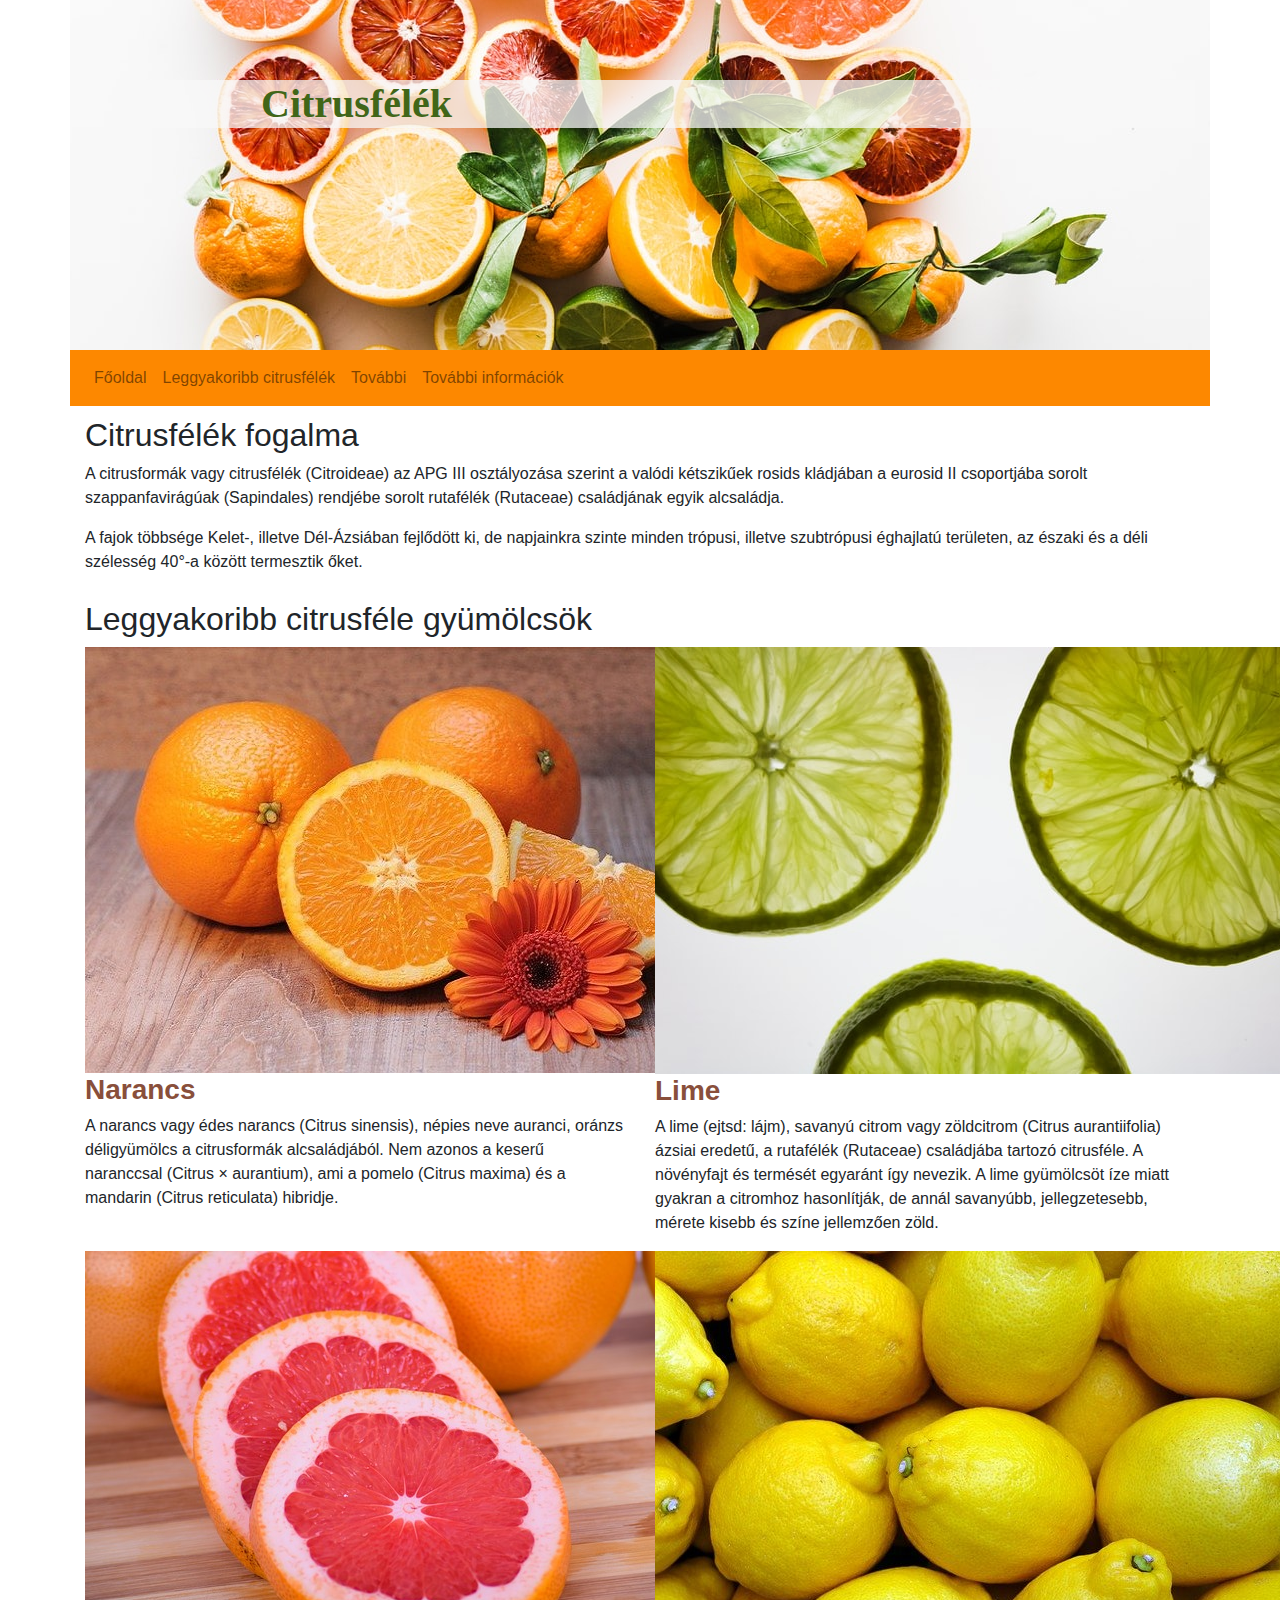
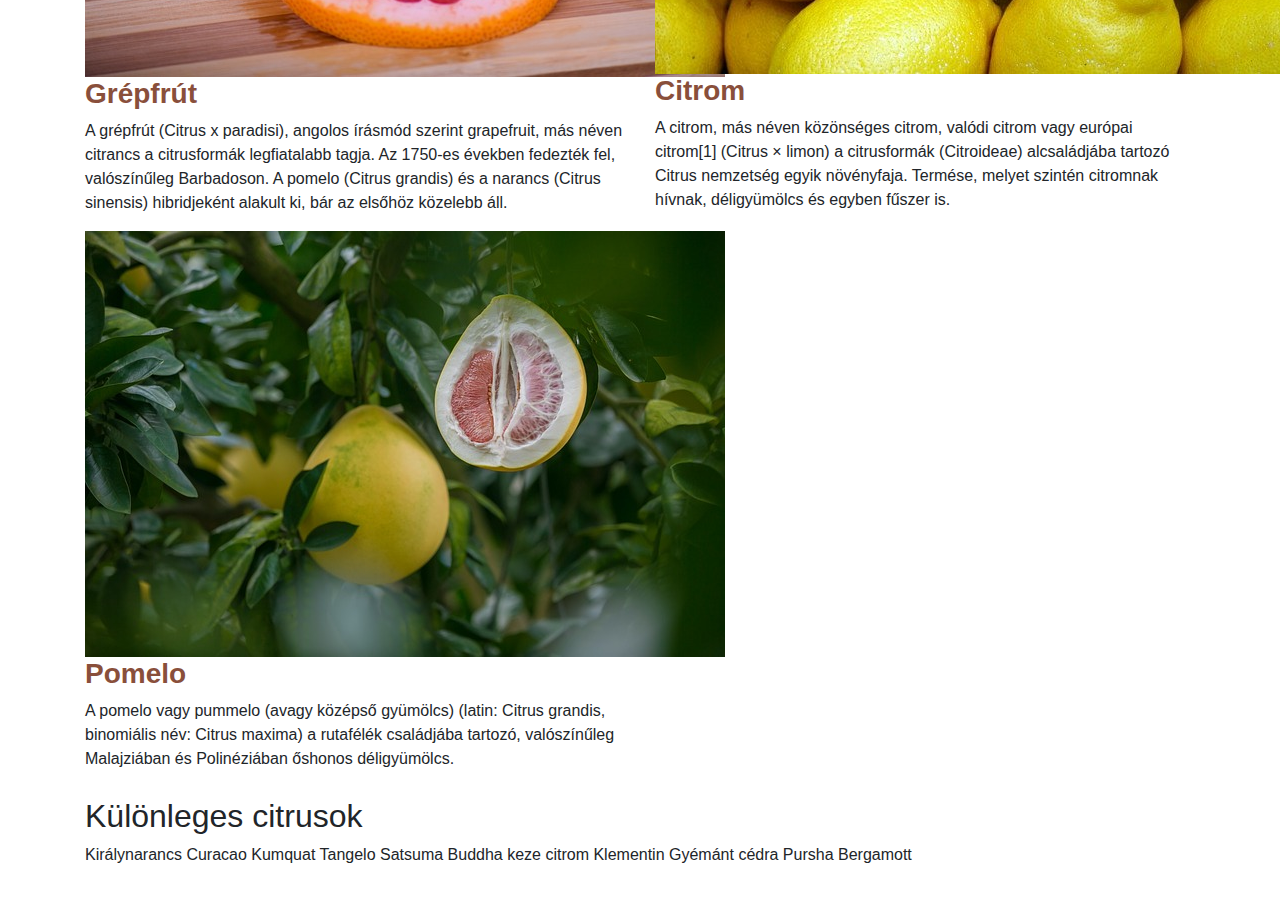
<file: index.html>
<!DOCTYPE html>
<html lang="hu">

<head>
    <meta charset="utf-8">    
    <meta name="viewport" content="width=device-width, initial-scale=1, shrink-to-fit=no">    
    <link rel="stylesheet" href="bootstrap/css/bootstrap.min.css">    
    <link rel="stylesheet" href="css/style.css">
    <title>Citrusfélék</title>
</head>

<body>
    <header class="container">
        <div class="row">
            <div class="col-12">
                <h1 class="d-none d-sm-block">Citrusfélék</h1>
            </div>
        </div>
    </header>
    <nav class="container navbar navbar-expand-lg navbar-light">      
        <button class="navbar-toggler ml-auto" type="button" data-toggle="collapse" data-target="#navbarNavAltMarkup" aria-controls="navbarNavAltMarkup" aria-expanded="false" aria-label="Toggle navigation">
          <span class="navbar-toggler-icon"></span>
        </button>
        <div class="collapse navbar-collapse" id="navbarNavAltMarkup">
          <div class="navbar-nav">
            <a class="nav-link" href="index.html">Főoldal <span class="sr-only">(current)</span></a>
            <a class="nav-link" href="index.html#leggyakoribb">Leggyakoribb citrusfélék</a>
            <a class="nav-link" href="index.html#kulonleges">További</a>           
            <a class="nav-link" href="index.html#kulonleges">További információk</a>      
        </div>
        </div>
      </nav>
    <main class="container ">
        <article class="row">
            <div class="col-12">
                <h2>Citrusfélék fogalma</h2>
                <p>
                    A citrusformák vagy citrusfélék (Citroideae) az APG III osztályozása szerint a valódi kétszikűek
                    rosids kládjában a eurosid II csoportjába sorolt szappanfavirágúak (Sapindales) rendjébe sorolt
                    rutafélék (Rutaceae) családjának egyik alcsaládja.
                </p>
                <p>A fajok többsége Kelet-, illetve Dél-Ázsiában fejlődött ki, de napjainkra szinte minden trópusi,
                    illetve szubtrópusi éghajlatú területen, az északi és a déli szélesség 40°-a között termesztik őket.
                </p>
            </div>
        </article>
        <article class="row">
            <div class="col-12">
                <h2 id="leggyakoribb">Leggyakoribb citrusféle gyümölcsök</h2>
            </div>
            <div class="col-sm-6 col-lg-6">
                <img src="img/narancs.jpg" alt="Narancs">
                <h3>Narancs</h3>
                <p>A narancs vagy édes narancs (Citrus sinensis), népies neve auranci, oránzs déligyümölcs a citrusformák alcsaládjából. Nem azonos a keserű naranccsal (Citrus × aurantium), ami a pomelo (Citrus maxima) és a mandarin (Citrus reticulata) hibridje.</p>
            </div>
           <div class="col-sm-6 col-lg-6">
               <img src="img/lime2.jpg" alt="Lime">
               <h3>Lime</h3>
               <p>A lime (ejtsd: lájm), savanyú citrom vagy zöldcitrom (Citrus aurantiifolia) ázsiai eredetű, a rutafélék (Rutaceae) családjába tartozó citrusféle. A növényfajt és termését egyaránt így nevezik. A lime gyümölcsöt íze miatt gyakran a citromhoz hasonlítják, de annál savanyúbb, jellegzetesebb, mérete kisebb és színe jellemzően zöld.</p>
           </div>
           <div class="col-sm-6 col-lg-6">
               <img src="img/grapefruit.jpg" alt="Grapefruit">
               <h3>Grépfrút</h3>
               <p>A grépfrút (Citrus x paradisi), angolos írásmód szerint grapefruit, más néven citrancs a citrusformák legfiatalabb tagja. Az 1750-es években fedezték fel, valószínűleg Barbadoson. A pomelo (Citrus grandis) és a narancs (Citrus sinensis) hibridjeként alakult ki, bár az elsőhöz közelebb áll. </p>
           </div>
           <div class="col-sm-6 col-lg-6">
                <img src="img/citrom.jpg" alt="Citrom">
                <h3>Citrom</h3>
                <p>A citrom, más néven közönséges citrom, valódi citrom vagy európai citrom[1] (Citrus × limon) a citrusformák (Citroideae) alcsaládjába tartozó Citrus nemzetség egyik növényfaja. Termése, melyet szintén citromnak hívnak, déligyümölcs és egyben fűszer is.</p>
           </div>                    
            <div class="col-sm-6 col-lg-6">
                <img src="img/pomelo.jpg" alt="Pomelo">
                <h3>Pomelo</h3>
                <p>A pomelo vagy pummelo (avagy középső gyümölcs) (latin: Citrus grandis, binomiális név: Citrus maxima) a rutafélék családjába tartozó, valószínűleg Malajziában és Polinéziában őshonos déligyümölcs. </p>
            </div>
        </article>
        <article class="row mb-5">
            <div class="col-12">
                <h2 id="kulonleges">Különleges citrusok</h2>               
                    Királynarancs
                    Curacao
                    Kumquat
                    Tangelo
                    Satsuma
                    Buddha keze citrom
                    Klementin
                    Gyémánt cédra
                    Pursha
                    Bergamott                
            </div>
        </article>
    </main>    
    <script src="bootstrap/js/jquery-3.5.1.min.js"></script>
    <script src="bootstrap/js/bootstrap.min.js"></script>    
</body>

</html>
</file>
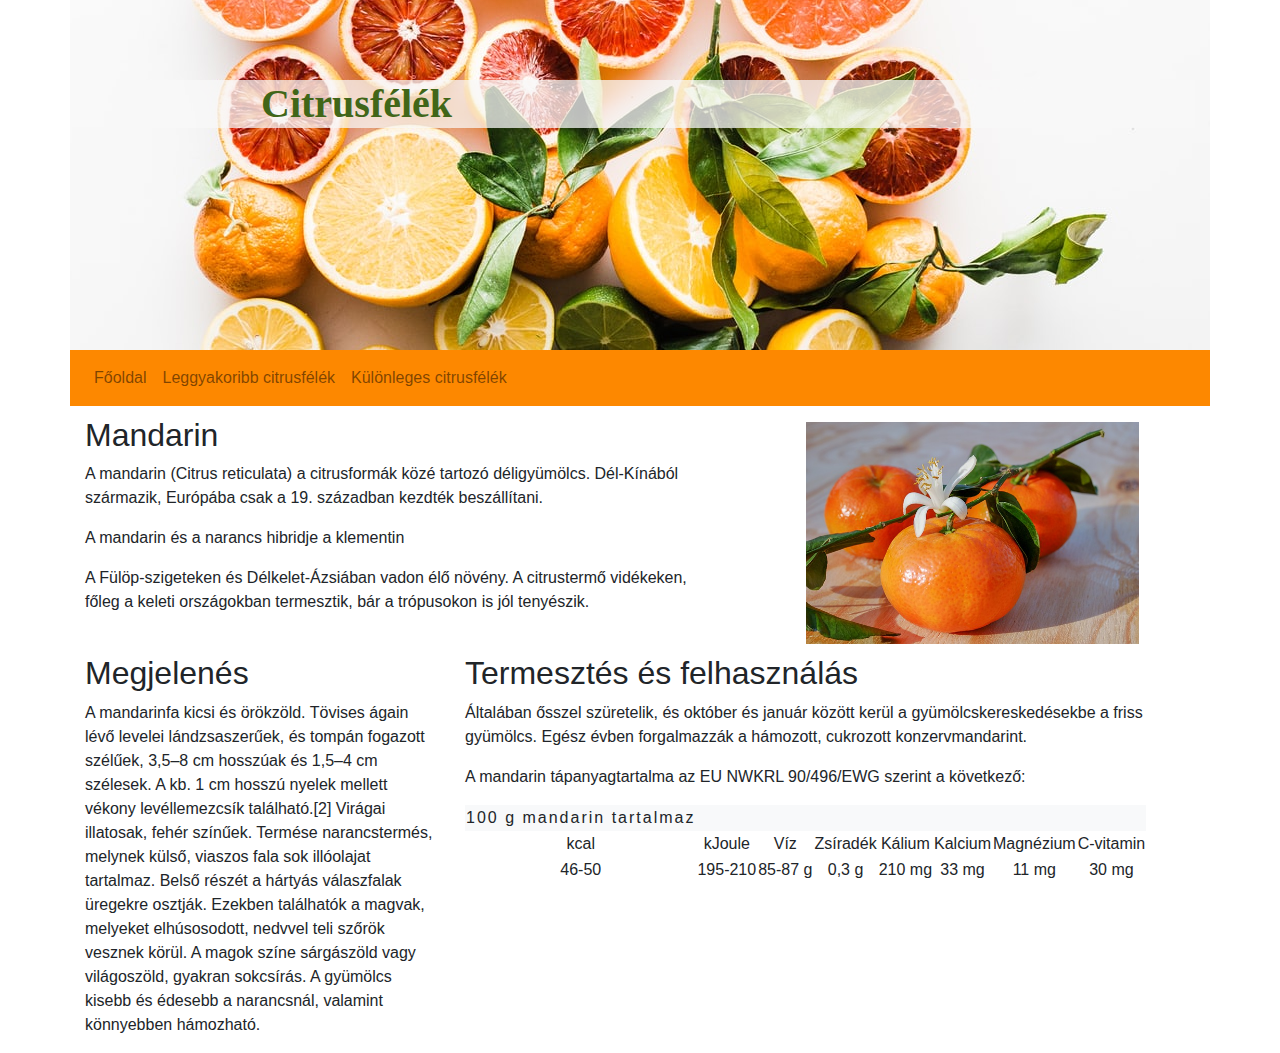
<file: mandarin.html>
<!DOCTYPE html>
<html lang="hu">

<head>
    <meta charset="utf-8">    
    <meta name="viewport" content="width=device-width, initial-scale=1, shrink-to-fit=no">    
    <link rel="stylesheet" href="bootstrap/css/bootstrap.min.css">    
    <link rel="stylesheet" href="css/style.css">
    <title>Citrusfélék</title>
</head>

<body>
    <header class="container">
        <div class="row">
            <div class="col-12">
                <h1 class="d-none d-sm-block">Citrusfélék</h1>
            </div>
        </div>
    </header>
    <nav class="container navbar navbar-expand-lg navbar-light ">
        <button class="navbar-toggler ml-auto" type="button" data-toggle="collapse" data-target="#navbarNavAltMarkup"
            aria-controls="navbarNavAltMarkup" aria-expanded="false" aria-label="Toggle navigation">
            <span class="navbar-toggler-icon"></span>
        </button>
        <div class="collapse navbar-collapse" id="navbarNavAltMarkup">
            <div class="navbar-nav">
                <a class="nav-link" href="index.html">Főoldal</a>
                <a class="nav-link" href="index.html#leggyakoribb">Leggyakoribb citrusfélék</a>
                <a class="nav-link" href="index.html#kulonleges">Különleges citrusfélék</a>                
            </div>
        </div>
    </nav>
    <main class="container ">
        <article class="row">
            <div class="col-md-7">
                <h2>Mandarin</h2>
                <p>A mandarin (Citrus reticulata) a citrusformák közé tartozó déligyümölcs.
                    Dél-Kínából származik, Európába csak a 19. században kezdték beszállítani.</p>
                <p>A mandarin és a narancs hibridje a klementin</p>
                <p>A Fülöp-szigeteken és Délkelet-Ázsiában vadon élő növény. A citrustermő vidékeken, főleg a keleti
                    országokban termesztik, bár a trópusokon is jól tenyészik.</p>

            </div>
            <div class="col-md-5">
                <img src="img/mandarin2.jpg" class="w-75 mt-3 mx-auto d-block" alt="Mandarin">
            </div>
            <div class="col-12 col-xl-4">
                <h2>Megjelenés</h2>
                <p>A mandarinfa kicsi és örökzöld. Tövises ágain lévő levelei lándzsaszerűek, és tompán fogazott
                    szélűek, 3,5–8 cm hosszúak és 1,5–4 cm szélesek. A kb. 1 cm hosszú nyelek mellett vékony
                    levéllemezcsík található.[2] Virágai illatosak, fehér színűek. Termése narancstermés, melynek külső,
                    viaszos fala sok illóolajat tartalmaz. Belső részét a hártyás válaszfalak üregekre osztják. Ezekben
                    találhatók a magvak, melyeket elhúsosodott, nedvvel teli szőrök vesznek körül. A magok színe
                    sárgászöld vagy világoszöld, gyakran sokcsírás. A gyümölcs kisebb és édesebb a narancsnál, valamint
                    könnyebben hámozható. </p>
            </div>
            <div class="col-12 col-xl-8">
                <h2>Termesztés és felhasználás</h2>
                <p>
                    Általában ősszel szüretelik, és október és január között kerül a gyümölcskereskedésekbe a friss
                    gyümölcs. Egész évben forgalmazzák a hámozott, cukrozott konzervmandarint.</p>

                <p class="d-none d-md-block"> A mandarin tápanyagtartalma az EU NWKRL 90/496/EWG szerint a következő:
                </p>
                <table class="d-none d-md-table">
                    <thead>
                        <tr class="bg-light">
                            <td>100 g mandarin tartalmaz</td>
                            <td></td>
                            <td></td>
                            <td></td>
                            <td></td>
                            <td></td>
                            <td></td>
                            <td></td>
                        </tr>
                        <tr>
                            <td>kcal</td>
                            <td>kJoule</td>
                            <td>Víz</td>
                            <td>Zsíradék</td>
                            <td>Kálium</td>
                            <td>Kalcium</td>
                            <td>Magnézium</td>
                            <td>C-vitamin</td>
                        </tr>
                    </thead>
                    <tbody>
                        <tr>
                            <td>46-50</td>
                            <td>195-210</td>
                            <td>85-87 g</td>
                            <td>0,3 g</td>
                            <td>210 mg</td>
                            <td>33 mg</td>
                            <td>11 mg</td>
                            <td>30 mg</td>
                        </tr>
                    </tbody>
                </table>
            </div>
        </article>
    </main>
    <script src="bootstrap/js/jquery-3.5.1.min.js"></script>
    <script src="bootstrap/js/bootstrap.min.js"></script>
</body>

</html>
</file>
<file: css/style.css>
header{    
    background-position: center center;
    height: 350px;
    background-image: url(../img/bg2.jpg);
}

h1{
    background-color: rgba(248, 248, 248, 75%);
    font-family: Verdana;
    color: #416618;
    font-weight: bold;
    margin-top: 80px;
    padding-left: 11rem;  
}

h2{    
    margin-top: 10px;    
}

h3{    
    font-weight: bold;
    color: #894f3b;    
}


li{
    list-style-image: url(../img/lemon2.png);
}


td,th{
    text-align: center;
}

thead>tr:first-child{    
    letter-spacing: 2px;    
}

.navbar{
    background-color: #fd8800;
}
</file>
